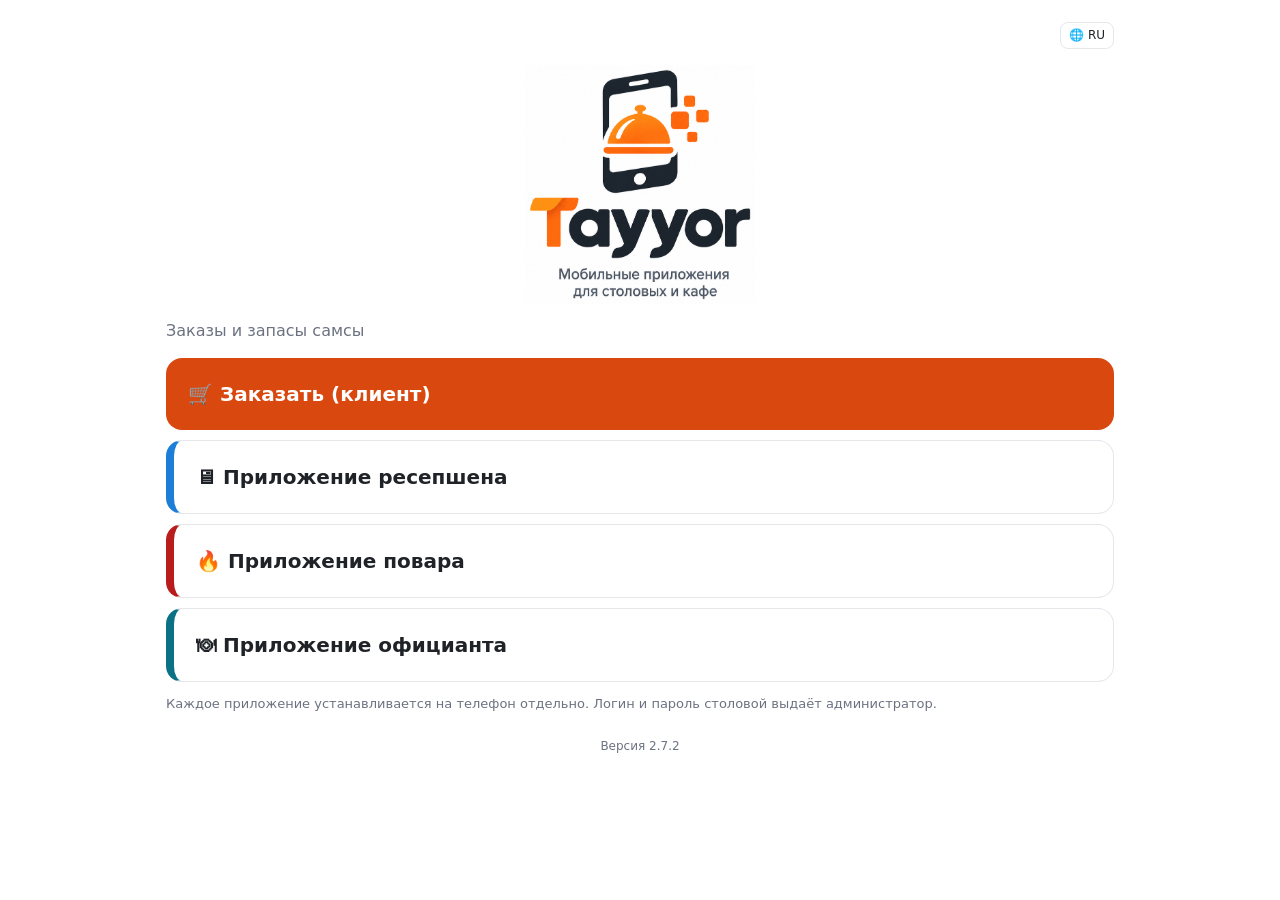
<file: index.html>
<!doctype html>
<html lang="ru">
<head>
<meta charset="utf-8">
<meta name="viewport" content="width=device-width,initial-scale=1,viewport-fit=cover">
<title>Tayyor</title>
<link rel="icon" href="client/favicon.png">
<meta name="theme-color" content="#ffffff">
<meta name="color-scheme" content="light">
<link rel="stylesheet" href="style.css">
</head>
<body>
<div class="wrap">
<header style="justify-content:flex-end"><div class="langs" id="langs"></div></header>
<img class="landlogo" src="assets/logo-client.png" alt="Tayyor">
<p class="sub" id="tag" style="font-size:16px"></p>
<div class="roles" id="roles"></div>
<p class="sub" id="hint"></p>
<div class="foot" id="ver"></div>
</div>
<script>
const V='2.7.2',LI={uzc:0,uzl:1,ru:2,en:3},L=[['uzc','Ўзбекча'],['uzl',"O'zbekcha"],['ru','Русский'],['en','English']];
let lang=localStorage.getItem('tl.lang')||'ru',open_=false;
const T={tag:["Самса буюртмаси ва заҳираси","Samsa buyurtmasi va zaxirasi","Заказы и запасы самсы","Samsa orders & stock"],
c:["Буюртма бериш (мижоз)","Buyurtma berish (mijoz)","Заказать (клиент)","Order (customer)"],
d:["Қабулхона иловаси","Qabulxona ilovasi","Приложение ресепшена","Reception app"],
k:["Ошпаз иловаси","Oshpaz ilovasi","Приложение повара","Kitchen app"],
h:["Ҳар бир иловани алоҳида телефонга ўрнатиш мумкин. Логин ва паролни администратор беради.","Har bir ilovani alohida telefonga o'rnatish mumkin. Login va parolni administrator beradi.","Каждое приложение устанавливается на телефон отдельно. Логин и пароль столовой выдаёт администратор.","Each app installs on a phone separately. The administrator provides the login and password."],
w:["Официант иловаси","Ofitsiant ilovasi","Приложение официанта","Waiter app"],
v:["Версия","Versiya","Версия","Version"]};
const t=k=>T[k][LI[lang]];
const q=location.search,hs=location.hash;
const legacy={'#/order':'client/','#/desk':'desk/','#/kitchen':'kitchen/'};
if(legacy[hs])location.replace(legacy[hs]+q);
function draw(){
 document.getElementById('langs').innerHTML=`<button onclick="open_=!open_;draw()">🌐 ${{uzc:'ЎЗ',uzl:'UZ',ru:'RU',en:'EN'}[lang]}</button>`+(open_?`<div class="lmenu">${L.map(([c,n])=>`<button class="${lang===c?'on':''}" onclick="lang='${c}';open_=false;localStorage.setItem('tl.lang',lang);draw()">${n}</button>`).join('')}</div>`:'');
 document.getElementById('tag').textContent=t('tag');
 document.getElementById('roles').innerHTML=`<button onclick="location.href='client/${q}'">🛒 ${t('c')}</button><button onclick="location.href='desk/${q}'" style="border-left:8px solid #1c7ed6">🖥 ${t('d')}</button><button onclick="location.href='kitchen/${q}'" style="border-left:8px solid #b91c1c">🔥 ${t('k')}</button><button onclick="location.href='waiter/${q}'" style="border-left:8px solid #0b7285">🍽 ${t('w')}</button>`;
 document.getElementById('hint').textContent=t('h');
 document.getElementById('ver').textContent=t('v')+' '+V;
}
draw();
</script>
</body>
</html>
</file>
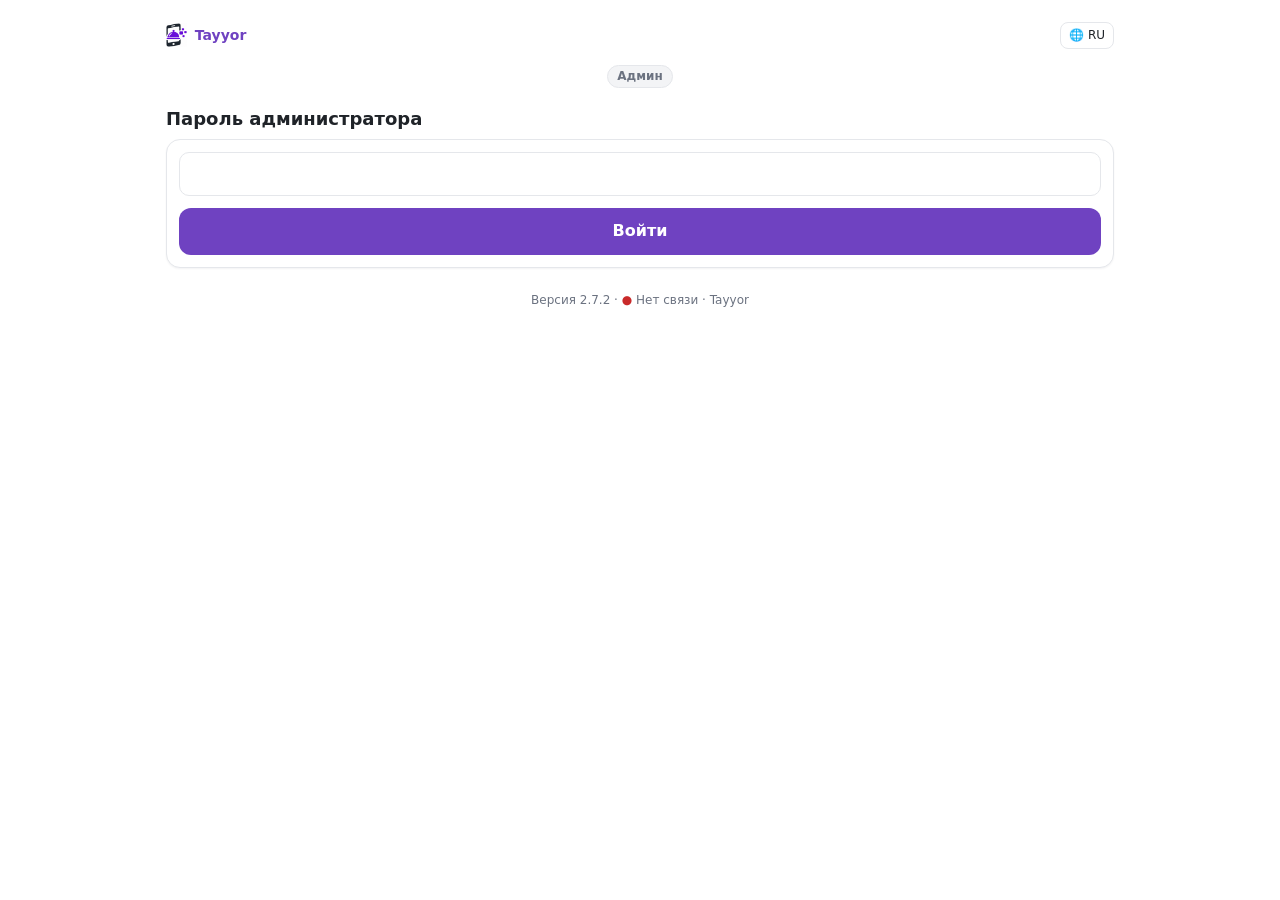
<file: admin/index.html>
<!doctype html>
<html lang="ru">
<head>
<meta charset="utf-8">
<meta name="viewport" content="width=device-width,initial-scale=1,viewport-fit=cover">
<title>Tayyor Админ</title>
<link rel="manifest" href="manifest.json">
<link rel="icon" href="favicon.png">
<link rel="apple-touch-icon" href="apple-touch-icon.png">
<meta name="theme-color" content="#ffffff">
<meta name="color-scheme" content="light">
<meta name="apple-mobile-web-app-capable" content="yes">
<meta name="apple-mobile-web-app-title" content="Tayyor Админ">
<link rel="stylesheet" href="../style.css">
<style>:root{--pri:#6f42c1}</style>
</head>
<body>
<div class="wrap"><div id="app"></div></div>
<div class="toasts" id="toasts"></div>
<script>window.ROLE='admin'</script>
<script src="../vendor/qrcode.min.js"></script>
<script src="../vendor/supabase.js"></script>
<script src="../app.js"></script>
</body>
</html>
</file>
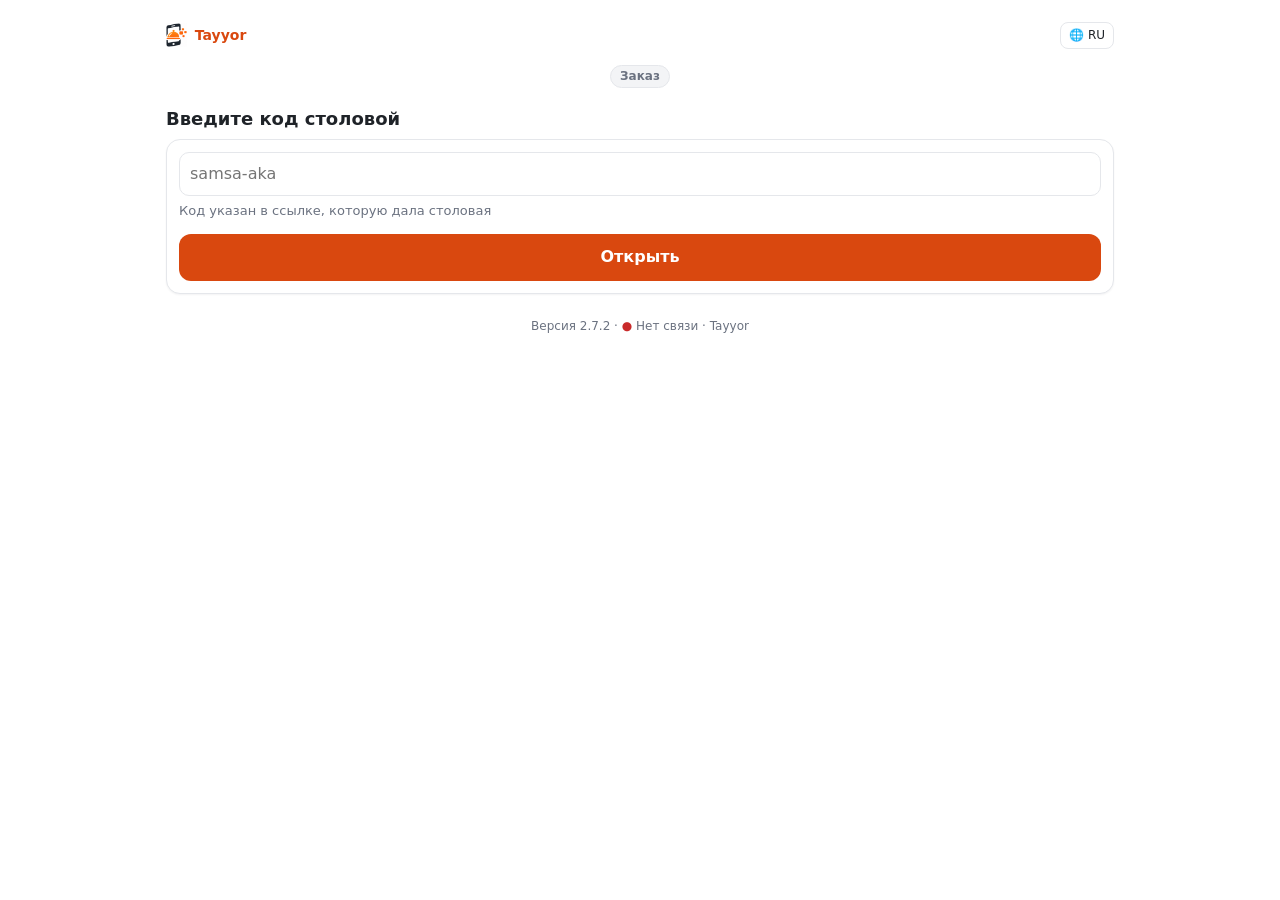
<file: client/index.html>
<!doctype html>
<html lang="ru">
<head>
<meta charset="utf-8">
<meta name="viewport" content="width=device-width,initial-scale=1,viewport-fit=cover">
<title>Tayyor Заказ</title>
<link rel="manifest" href="manifest.json">
<link rel="icon" href="favicon.png">
<link rel="apple-touch-icon" href="apple-touch-icon.png">
<meta name="theme-color" content="#ffffff">
<meta name="color-scheme" content="light">
<meta name="apple-mobile-web-app-capable" content="yes">
<meta name="apple-mobile-web-app-title" content="Tayyor Заказ">
<link rel="stylesheet" href="../style.css">
<style>:root{--pri:#d9480f}</style>
</head>
<body>
<div class="wrap"><div id="app"></div></div>
<div class="toasts" id="toasts"></div>
<script>window.ROLE='client'</script>
<script src="../vendor/qrcode.min.js"></script>
<script src="../vendor/supabase.js"></script>
<script src="../app.js"></script>
</body>
</html>
</file>
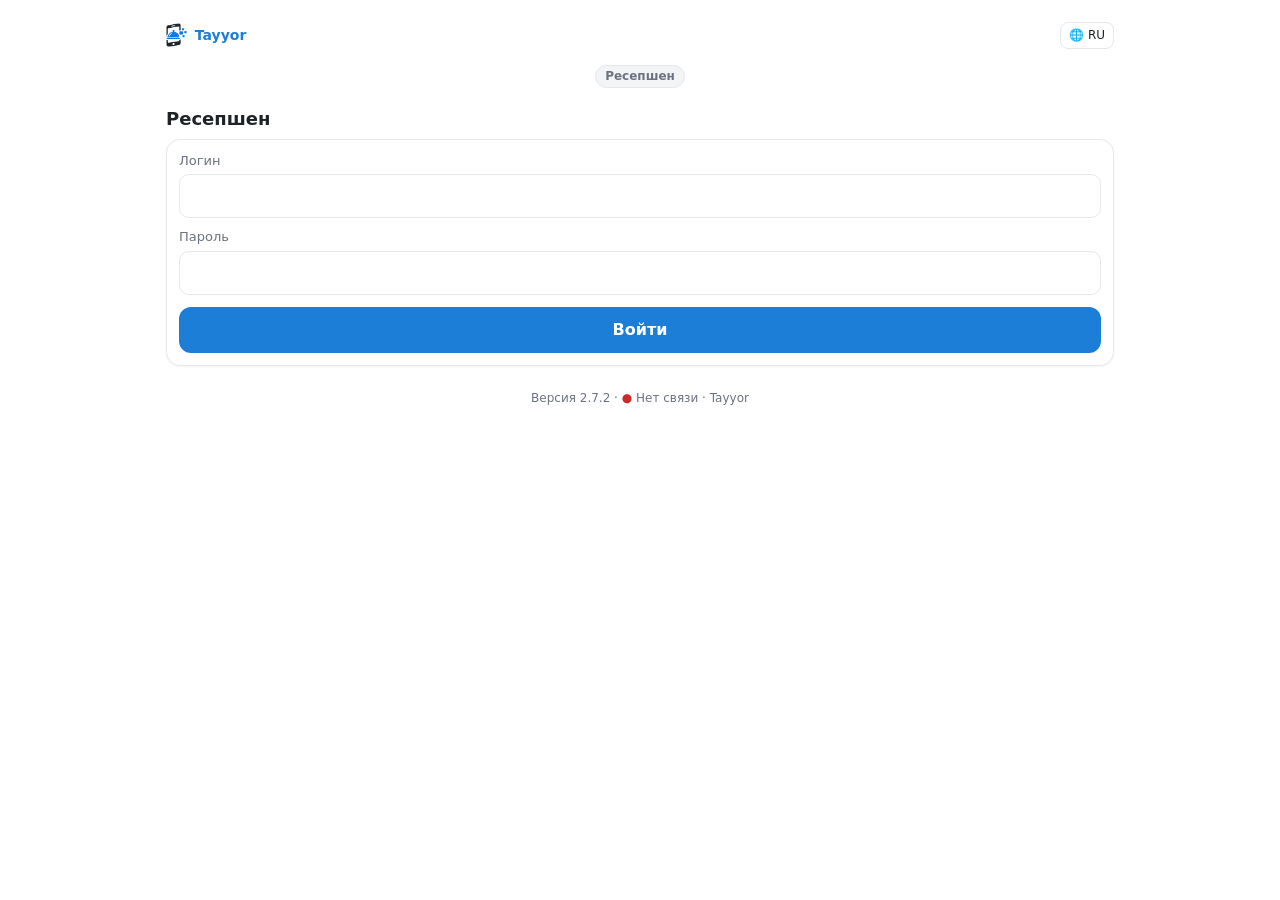
<file: desk/index.html>
<!doctype html>
<html lang="ru">
<head>
<meta charset="utf-8">
<meta name="viewport" content="width=device-width,initial-scale=1,viewport-fit=cover">
<title>Tayyor Ресепшен</title>
<link rel="manifest" href="manifest.json">
<link rel="icon" href="favicon.png">
<link rel="apple-touch-icon" href="apple-touch-icon.png">
<meta name="theme-color" content="#ffffff">
<meta name="color-scheme" content="light">
<meta name="apple-mobile-web-app-capable" content="yes">
<meta name="apple-mobile-web-app-title" content="Tayyor Ресепшен">
<link rel="stylesheet" href="../style.css">
<style>:root{--pri:#1c7ed6}</style>
</head>
<body>
<div class="wrap"><div id="app"></div></div>
<div class="toasts" id="toasts"></div>
<script>window.ROLE='desk'</script>
<script src="../vendor/qrcode.min.js"></script>
<script src="../vendor/supabase.js"></script>
<script src="../app.js"></script>
</body>
</html>
</file>
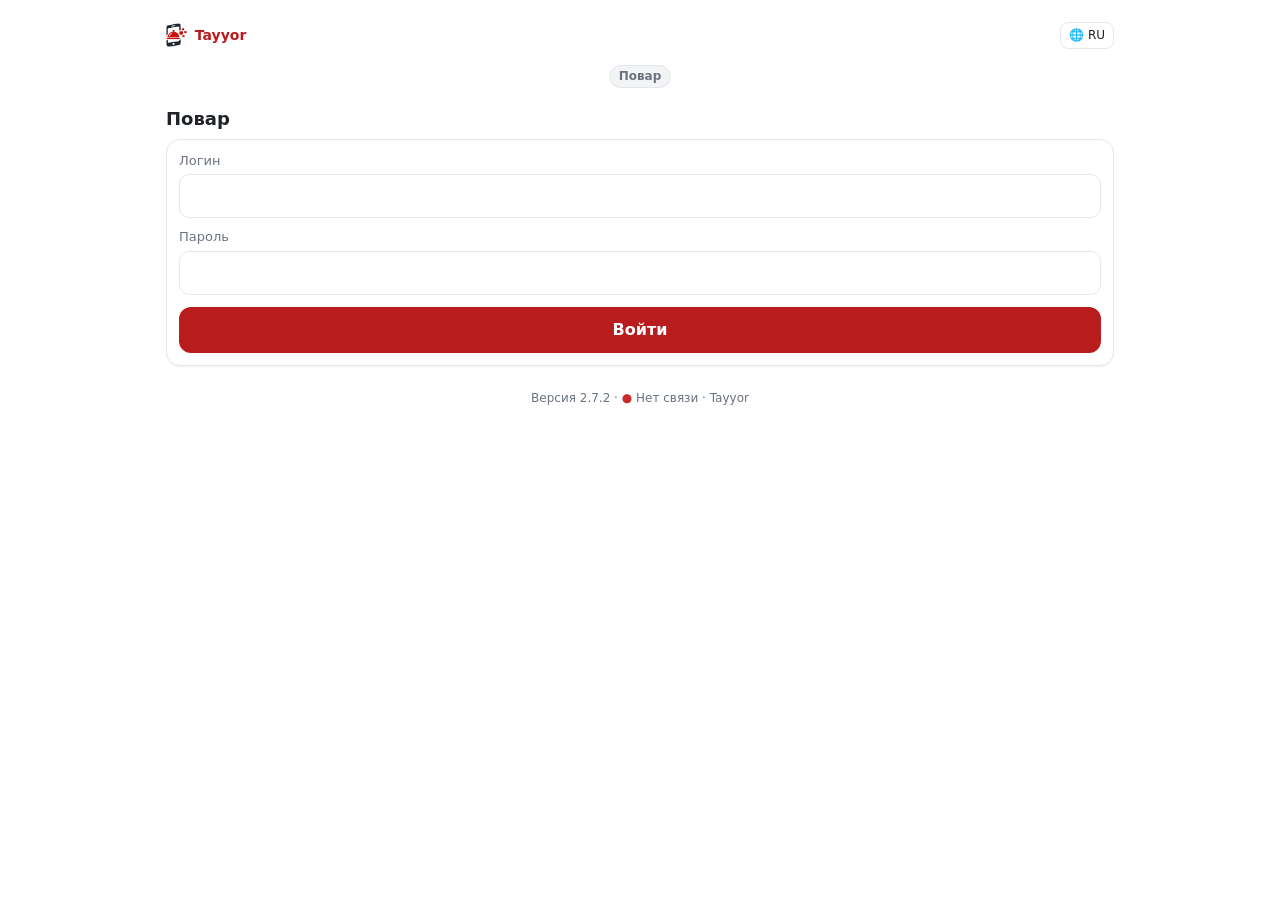
<file: kitchen/index.html>
<!doctype html>
<html lang="ru">
<head>
<meta charset="utf-8">
<meta name="viewport" content="width=device-width,initial-scale=1,viewport-fit=cover">
<title>Tayyor Повар</title>
<link rel="manifest" href="manifest.json">
<link rel="icon" href="favicon.png">
<link rel="apple-touch-icon" href="apple-touch-icon.png">
<meta name="theme-color" content="#ffffff">
<meta name="color-scheme" content="light">
<meta name="apple-mobile-web-app-capable" content="yes">
<meta name="apple-mobile-web-app-title" content="Tayyor Повар">
<link rel="stylesheet" href="../style.css">
<style>:root{--pri:#b91c1c}</style>
</head>
<body>
<div class="wrap"><div id="app"></div></div>
<div class="toasts" id="toasts"></div>
<script>window.ROLE='kitchen'</script>
<script src="../vendor/qrcode.min.js"></script>
<script src="../vendor/supabase.js"></script>
<script src="../app.js"></script>
</body>
</html>
</file>
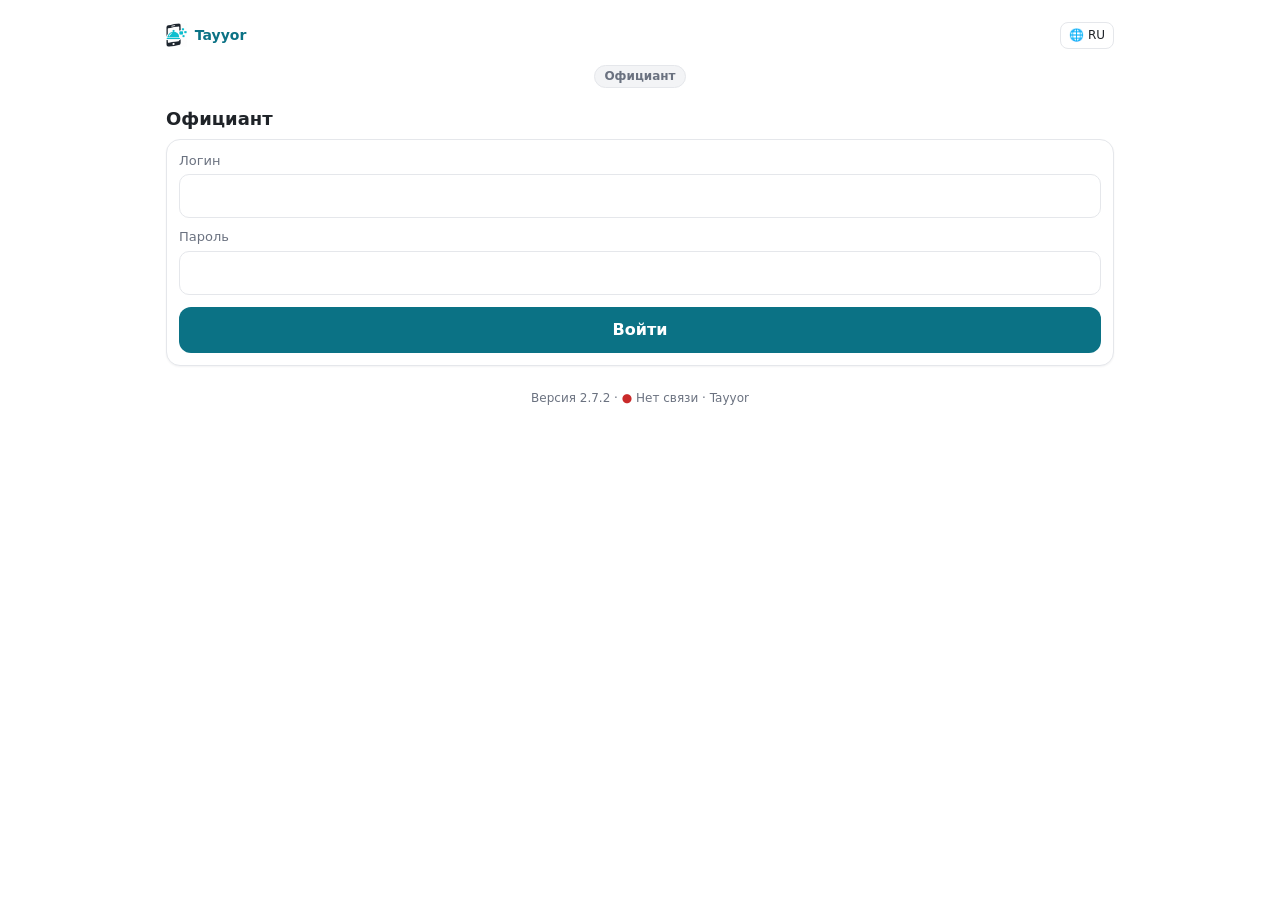
<file: waiter/index.html>
<!doctype html>
<html lang="ru">
<head>
<meta charset="utf-8">
<meta name="viewport" content="width=device-width,initial-scale=1,viewport-fit=cover">
<title>Tayyor Официант</title>
<link rel="manifest" href="manifest.json">
<link rel="icon" href="favicon.png">
<link rel="apple-touch-icon" href="apple-touch-icon.png">
<meta name="theme-color" content="#ffffff">
<meta name="color-scheme" content="light">
<meta name="apple-mobile-web-app-capable" content="yes">
<meta name="apple-mobile-web-app-title" content="Tayyor Официант">
<link rel="stylesheet" href="../style.css">
<style>:root{--pri:#0b7285}</style>
</head>
<body>
<div class="wrap"><div id="app"></div></div>
<div class="toasts" id="toasts"></div>
<script>window.ROLE='waiter'</script>
<script src="../vendor/qrcode.min.js"></script>
<script src="../vendor/supabase.js"></script>
<script src="../app.js"></script>
</body>
</html>
</file>
<file: style.css>
:root{color-scheme:light;--bg:#ffffff;--fg:#1f2328;--card:#ffffff;--mut:#6b7280;--pri:#d9480f;--ok:#2f9e44;--warn:#e67700;--bad:#c92a2a;--bd:#e5e7eb;--soft:#f3f4f6}
*{box-sizing:border-box}
body{margin:0;background:var(--bg);color:var(--fg);font:16px/1.4 system-ui,-apple-system,Segoe UI,Roboto,sans-serif;-webkit-tap-highlight-color:transparent}
.wrap{max-width:980px;margin:0 auto;padding:12px 16px 110px}
header{display:flex;align-items:center;justify-content:space-between;gap:8px;padding:10px 0}
.brand{font-weight:800;font-size:22px;color:var(--pri);cursor:pointer}
.langs{display:flex;gap:4px}
.langs button{padding:4px 8px;font-size:12px;border-radius:8px;border:1px solid var(--bd);background:var(--card);color:var(--fg)}
.langs button.on{background:var(--pri);color:#fff;border-color:var(--pri)}
h2{margin:18px 0 8px;font-size:18px}
.card{background:var(--card);border:1px solid var(--bd);border-radius:14px;padding:12px;margin:8px 0;display:flex;gap:12px;align-items:center}
.card.col{display:block}
.pe{font-size:34px}.pi{flex:1;min-width:0}.sub{color:var(--mut);font-size:13px}
.chip{display:inline-block;padding:2px 9px;border-radius:99px;font-size:12px;font-weight:600;margin:2px 4px 2px 0;background:var(--soft)}
.chip.ok{background:#d3f9d8;color:#1b5e20}.chip.warn{background:#ffe8cc;color:#8a4b00}.chip.bad{background:#ffe3e3;color:#a61e1e}
button{font:inherit;cursor:pointer}
.btn{background:var(--pri);color:#fff;border:0;border-radius:12px;padding:12px 18px;font-weight:700}
.btn.sec{background:var(--soft);color:var(--fg);border:1px solid var(--bd)}
.btn.ok{background:var(--ok)}.btn.bad{background:var(--bad)}.btn.sm{padding:6px 12px;font-size:14px;border-radius:9px}.btn.full{width:100%}
.step{display:flex;align-items:center;gap:8px}
.step button{width:38px;height:38px;border-radius:50%;border:1px solid var(--bd);background:var(--card);color:var(--fg);font-size:20px}
.step span{min-width:26px;text-align:center;font-weight:700}
input,select{font:inherit;padding:10px;border:1px solid var(--bd);border-radius:10px;background:var(--card);color:var(--fg);width:100%}
.row{display:flex;gap:8px;flex-wrap:wrap;align-items:center}.row>*{flex:1}
.bar{position:fixed;left:0;right:0;bottom:0;background:var(--card);border-top:1px solid var(--bd);padding:10px 16px calc(10px + env(safe-area-inset-bottom));display:flex;gap:12px;align-items:center;justify-content:space-between}
.tabs{display:flex;gap:6px;margin:8px 0;overflow:auto}
.tabs button{flex:1;padding:10px;border-radius:10px;border:1px solid var(--bd);background:var(--card);color:var(--fg);white-space:nowrap;font-weight:600}
.tabs button.on{background:var(--pri);color:#fff;border-color:var(--pri)}
.badge{background:var(--bad);color:#fff;border-radius:99px;padding:0 7px;font-size:12px;margin-left:4px}
.big{font-size:38px;font-weight:800;line-height:1}
.grid{display:grid;grid-template-columns:repeat(auto-fill,minmax(78px,1fr));gap:8px}
.grid button{padding:12px 4px;border-radius:12px;border:1px solid var(--bd);background:var(--card);color:var(--fg);font-weight:700}
.grid button.occ{background:var(--warn);color:#fff;border-color:var(--warn)}.grid button.sel{outline:3px solid var(--pri)}
.roles button{display:block;width:100%;margin:10px 0;padding:22px;font-size:20px;border-radius:16px;border:1px solid var(--bd);background:var(--card);color:var(--fg);font-weight:700;text-align:left}
.roles button:first-child{background:var(--pri);color:#fff;border:0}
.toasts{position:fixed;top:10px;left:10px;right:10px;z-index:50;display:flex;flex-direction:column;gap:6px;pointer-events:none}
.toast{background:#2b1d12;color:#fff;padding:10px 14px;border-radius:12px;box-shadow:0 4px 14px #0005;max-width:520px;margin:0 auto;animation:in .2s}
@keyframes in{from{opacity:0;transform:translateY(-8px)}}
.modal{position:fixed;inset:0;background:#0007;z-index:40;display:flex;align-items:flex-end;justify-content:center}
.modal>div{background:var(--card);width:100%;max-width:560px;border-radius:18px 18px 0 0;padding:18px 16px calc(18px + env(safe-area-inset-bottom));max-height:85vh;overflow:auto}
.upd{background:var(--ok);color:#fff;padding:10px 14px;border-radius:12px;display:flex;justify-content:space-between;align-items:center;gap:8px;margin:6px 0}
.late{animation:bl 1s infinite}@keyframes bl{50%{opacity:.35}}
.timer{font-size:30px;font-weight:800;font-variant-numeric:tabular-nums}
.foot{text-align:center;color:var(--mut);font-size:12px;margin-top:24px}
.line{display:flex;justify-content:space-between;gap:8px;padding:3px 0}

.ask{font-size:26px;margin:6px 0 4px;line-height:1.2}
.kpis{display:grid;grid-template-columns:repeat(auto-fit,minmax(150px,1fr));gap:8px;margin:6px 0}
.kpi{background:var(--card);border:1px solid var(--bd);border-radius:14px;padding:12px}
.kl{font-size:12px;color:var(--mut);font-weight:600;text-transform:uppercase;letter-spacing:.03em}
.kv{font-size:30px;font-weight:800;line-height:1.15;font-variant-numeric:tabular-nums}.kv small{font-size:13px;font-weight:600;color:var(--mut)}
.ks{font-size:12px;color:var(--mut)}
.dp{display:block}
.stack{display:flex;height:10px;border-radius:99px;overflow:hidden;background:var(--soft);margin:8px 0}
.sg{display:block;height:100%}.sg.ok{background:var(--ok)}.sg.warn{background:var(--warn)}.sg.oven{background:#4dabf7}
.dn{display:grid;grid-template-columns:repeat(4,1fr);gap:6px;text-align:center;margin-bottom:6px}
.dv{display:block;font-size:24px;font-weight:800;font-variant-numeric:tabular-nums}.dl{display:block;font-size:11px;color:var(--mut)}
.okc{color:var(--ok)}.badc{color:var(--bad)}.ovc{color:#1c7ed6}
.chart{display:flex;gap:6px;align-items:flex-end;height:120px}
.cb{flex:1;display:flex;flex-direction:column;align-items:center;justify-content:flex-end;height:100%}
.cb i{display:block;width:100%;background:var(--pri);border-radius:6px 6px 0 0;min-height:3px}
.cv{font-size:10px;color:var(--mut)}.cd{font-size:11px;color:var(--mut);margin-top:3px}

html{background:#fff}
.card,.kpi{box-shadow:0 1px 2px rgba(16,24,40,.05)}
input:focus,select:focus{outline:2px solid var(--pri);outline-offset:0;border-color:var(--pri)}
input[type=checkbox]{accent-color:var(--pri)}
*{scrollbar-width:thin;scrollbar-color:#cbd5e1 #fff}
::-webkit-scrollbar{width:8px;height:8px}::-webkit-scrollbar-thumb{background:#cbd5e1;border-radius:8px}::-webkit-scrollbar-track{background:#fff}
.modal{background:rgba(17,24,39,.45)}
header{flex-wrap:wrap}.langs{flex-wrap:wrap}

.tiles{display:grid;grid-template-columns:repeat(auto-fill,minmax(150px,1fr));gap:8px}
.tile{background:var(--card);border:1px solid var(--bd);border-radius:14px;padding:10px 12px;box-shadow:0 1px 2px rgba(16,24,40,.05)}
.tile.warn{background:#fff8eb;border-color:#ffd8a8}.tile.bad{background:#fff1f1;border-color:#ffc9c9}
.th{font-weight:700;font-size:14px;white-space:nowrap;overflow:hidden;text-overflow:ellipsis}
.tv{font-size:34px;font-weight:800;line-height:1.1;font-variant-numeric:tabular-nums}.tl{font-size:11px;color:var(--mut);margin-bottom:4px}
.tr{display:flex;justify-content:space-between;font-size:12px;color:var(--mut);line-height:1.5}.tr b{color:var(--fg)}.tr b.ovc{color:#1c7ed6}
.ts{font-size:11px;color:var(--mut);margin-top:4px;min-height:14px}

.grid{grid-template-columns:repeat(auto-fill,minmax(76px,1fr));align-items:stretch}
.grid button{display:flex;flex-direction:column;align-items:center;justify-content:center;gap:4px;min-height:76px;padding:8px 4px;font-size:24px;line-height:1.1;text-align:center}
.grid button small{display:-webkit-box;-webkit-line-clamp:2;-webkit-box-orient:vertical;overflow:hidden;font-size:12px;font-weight:600;line-height:1.2;max-width:100%}
.grid.tb button{min-height:52px;font-size:18px}
.card .sub{margin-bottom:4px}

.perr{color:var(--bad);font-size:12px;margin-top:4px;line-height:1.3}

.cancelred,.cancelred span{color:var(--bad)!important;font-weight:700}
.toast.bad{background:#b91c1c}

.langs{position:relative}
.lmenu{position:absolute;right:0;top:36px;z-index:30;background:#fff;border:1px solid var(--bd);border-radius:12px;padding:6px;display:flex;flex-direction:column;gap:4px;min-width:130px;box-shadow:0 8px 24px rgba(16,24,40,.15)}
.lmenu button{padding:9px 12px;font-size:14px;text-align:left}

.toast{background:#fff;color:var(--fg);border:1px solid var(--bd);border-left:5px solid var(--ok);box-shadow:0 8px 24px rgba(16,24,40,.18)}
.toast.bad{background:#fff;color:var(--bad);border-left-color:var(--bad);font-weight:600}
.chips{display:flex;flex-wrap:wrap;gap:8px}
.chip2{padding:10px 14px;border-radius:12px;border:1px solid var(--bd);background:#fff;color:var(--fg);font-weight:600}
.chip2.on{background:var(--pri);color:#fff;border-color:var(--pri)}
.cfm{font-size:17px;font-weight:600;margin:0 0 14px;line-height:1.35}

.brand{display:flex;align-items:center;gap:8px}.logo{height:38px;width:auto;display:block}
.landlogo{display:block;width:230px;max-width:70%;margin:6px auto 4px}

.brand{font-size:16px;color:var(--fg);flex-wrap:wrap;row-gap:2px;min-width:0}
.bn{color:var(--pri);font-weight:800;font-size:21px}
.bc{font-weight:700;font-size:16px;max-width:48vw;overflow:hidden;text-overflow:ellipsis;white-space:nowrap}
.br{font-size:12px;font-weight:700;background:var(--soft);border:1px solid var(--bd);border-radius:99px;padding:2px 9px;color:var(--mut)}
.bill{background:#fff8eb;border:1px solid #ffd8a8;color:#8a4b00;border-radius:12px;padding:10px 14px;margin:6px 0;font-weight:600;line-height:1.35}
.bill.late{background:#fff1f1;border-color:#ffc9c9;color:#a61e1e}
.billbox{background:var(--soft);border-radius:12px;padding:10px;margin-top:8px}

.logo{height:24px}
.bn{font-size:14px}
.hmid{text-align:center;margin:0 0 10px}
.hmid .bc{display:block;max-width:none;white-space:normal;overflow:visible;text-overflow:clip;font-size:26px;font-weight:800;line-height:1.15;overflow-wrap:anywhere}
.hmid .br{display:inline-block;margin-top:6px}
.canteen{border:2px solid var(--pri);border-radius:16px;box-shadow:0 2px 10px rgba(16,24,40,.08);margin:12px 0}
.grid.pg{grid-template-columns:repeat(auto-fill,minmax(92px,1fr))}
.grid button.pt{display:flex;flex-direction:column;align-items:center;justify-content:flex-start;gap:4px;padding:8px 4px;min-height:108px;font-size:13px}
.pt .pe2{font-size:28px;line-height:1.1}
.pt .pn{font-size:12px;font-weight:600;line-height:1.2;text-align:center;min-height:29px;width:100%;display:-webkit-box;-webkit-line-clamp:2;-webkit-box-orient:vertical;overflow:hidden}
.pt .pc{margin-top:auto;font-size:14px;font-weight:800;color:var(--mut)}
.tile.top{border-color:var(--pri);box-shadow:0 0 0 2px var(--soft)}

@media(max-width:520px){.tabs{gap:4px}.tabs button{font-size:13px;padding:10px 4px}}

.tabs{flex-wrap:wrap;overflow:visible}
.tabs button{flex:1 1 30%}
.cred{white-space:pre-wrap;word-break:break-all;background:var(--soft);border:1px solid var(--bd);border-radius:12px;padding:12px;font:14px/1.5 ui-monospace,Consolas,monospace;margin:0;user-select:text}

.contact{display:flex;gap:8px;flex-wrap:wrap;justify-content:center;margin:-2px 0 12px}.contact a{text-decoration:none;color:var(--fg)}

/* phones: whole interface 30% smaller */
@media (max-width:640px){body{zoom:.7}}

.sep{height:1px;background:var(--bd);margin:12px 0}
.agrid,.agrid2{display:grid;gap:8px;margin-top:8px}
.agrid{grid-template-columns:repeat(3,1fr)}
.agrid2{grid-template-columns:repeat(2,1fr)}
.agrid .btn,.agrid2 .btn{width:100%;padding:10px 6px;white-space:nowrap}

.chead{cursor:pointer;display:flex;flex-direction:column;gap:6px}
.chead .line{align-items:center;gap:8px}
.chead .cn{min-width:0;overflow:hidden;text-overflow:ellipsis;white-space:nowrap;font-size:17px}
.chead .chip{flex:0 0 auto}
.chead .arr{flex:0 0 auto;color:var(--mut,#6b7280);font-size:18px}
.cbody{margin-top:10px;padding-top:10px;border-top:1px solid var(--bd)}

.packrow{display:grid;grid-template-columns:repeat(auto-fill,minmax(92px,1fr));gap:8px;margin:8px 0}
.pk{border:1.5px solid var(--bd);border-radius:14px;padding:8px 4px;text-align:center;background:#fff}
.pk.ok{border-color:#2f9e44;background:#ebfbee}
.pk.warn{border-color:#f08c00;background:#fff4e6}
.pk .pe2{font-size:26px;line-height:1.1}
.pk .pq{font-size:30px;font-weight:800;line-height:1.1}
.pk .pn{font-size:12px;color:var(--mut,#6b7280)}
.pk .pw{font-size:11px;font-weight:700;color:#d9480f;margin-top:2px}

.agrid2 .btn{white-space:normal;min-height:46px;line-height:1.15;display:flex;align-items:center;justify-content:center;text-align:center}
.agrid2 .btn:last-child:nth-child(odd){grid-column:1/-1}

.acts{display:flex;gap:6px;margin-top:8px}
.acts .btn{flex:1 1 0;min-width:0;padding:9px 4px;font-size:13px;white-space:nowrap;overflow:hidden;text-overflow:ellipsis;min-height:0}

.linkb{background:none;border:0;color:var(--pri);font:inherit;text-decoration:underline;padding:0;cursor:pointer}
.grid.tb button.wcook{border-color:#f08c00;background:#fff4e6}
.grid.tb button.wrdy{border-color:#2f9e44;background:#ebfbee}
.grid.tb button.wgiven{background:#f1f3f5}
.agrid{grid-template-columns:repeat(auto-fit,minmax(90px,1fr))!important}
.grid.tb button.wcook,.grid.tb button.wrdy,.grid.tb button.wgiven{color:var(--fg,#111)}
.pt .av{margin-top:auto;font-size:12px;font-weight:800;padding:2px 8px;border-radius:99px}
.pt .av.yes{background:#dcf5e3;color:#16793a}
.pt .av.no{background:#fde3e3;color:#b42318}
.grid button.pt.off{opacity:.55;pointer-events:none}
</file>
